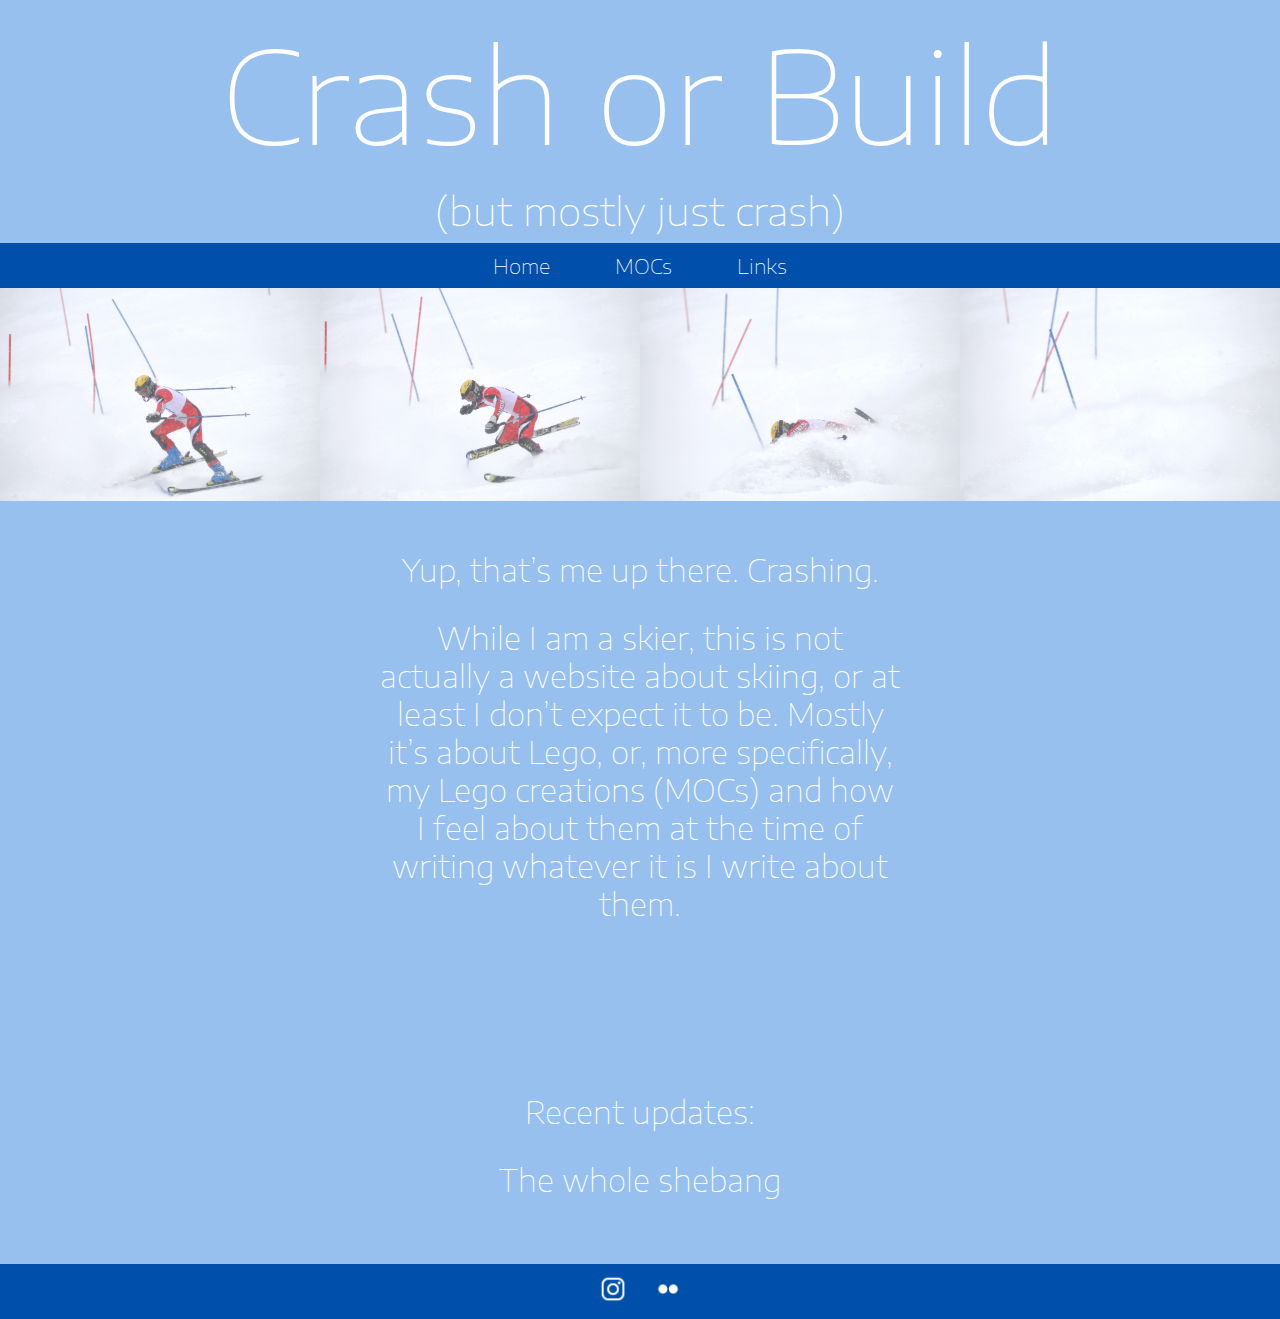
<file: index.html>
<!DOCTYPE html>
<html lang="en">
<head>
    <meta charset="UTF-8">
    <meta name="viewport" content="width=device-width, initial-scale=1.0">
    <title>Crash or Build</title>
    <!--UPDATE_AND_ADD_LINKS_HERE-->
    <link rel="stylesheet" href="main_style.css">
    <link rel="stylesheet" href="text_sheet.css">
    <link rel="preconnect" href="https://fonts.googleapis.com">
    <link rel="preconnect" href="https://fonts.gstatic.com" crossorigin>
    <link href="https://fonts.googleapis.com/css2?family=Encode+Sans+Expanded:wght@100;200;300;400;500;600;700;800;900&family=Quicksand:wght@300..700&&display=swap" rel="stylesheet">   
    <style>


    </style>
</head>

<body>
    <!--Body-Header-->
    <header>
        <h1>Crash or Build</h2>
        <h2>(but mostly just crash)</h2>
    </header>

    <!--Body-Navbar-->
    <nav>
    <!--UPDATE_AND_ADD_LINKS_HERE-->
        <a href="index.html">Home</a>
        <a href="mocs/mocs.html">MOCs</a>
        <a href="links/links.html">Links</a>
    </nav>
    
    

    <div class="container">
        <img src="images/DSC_2870_Crash1 copy.jpg" title="Pesky snow snakes">
        <img src="images/DSC_2871_Crash2 copy.jpg" title="Going...">
        <img src="images/DSC_2872_Crash3 copy.jpg" title="going...">
        <img src="images/DSC_2873_Crash4 copy.jpg" title="gone">
    </div>


    <div class="content">
        <div class="col">
            <div class="block">
                <div class="text_body">
                    <p>Yup, that’s me up there. Crashing.</p>
                    <p>While I am a skier, this is not actually a website about skiing, or at least I don’t expect it to be. Mostly it’s about Lego, or, more specifically, my Lego creations (MOCs) and how I feel about them at the time of writing whatever it is I write about them.</p>
                </div>
            </div>
        </div>
    </div>

    <div class="content">
        <div class="col">
            <div class="block">
                <div class="text_body">
                    <p>Recent updates:</p>
                    <p>The whole shebang</p>
                </div>
            </div>
        </div>
    </div>

    <footer class="site-footer">
      <div class="social_icons">
        <!--UPDATE_FILE_PATHS_HERE-->
        <a href="https://www.instagram.com/crash.or.build/" target="_blank"><img src="images/insta_white.png" alt="Instagram"></a>
        <a href="https://flickr.com/photos/43325118@N03/" target="_blank"><img src="images/flickr_white.png" alt="flickr"></a>
        </div>


    </footer>


</body>
</html>
</file>
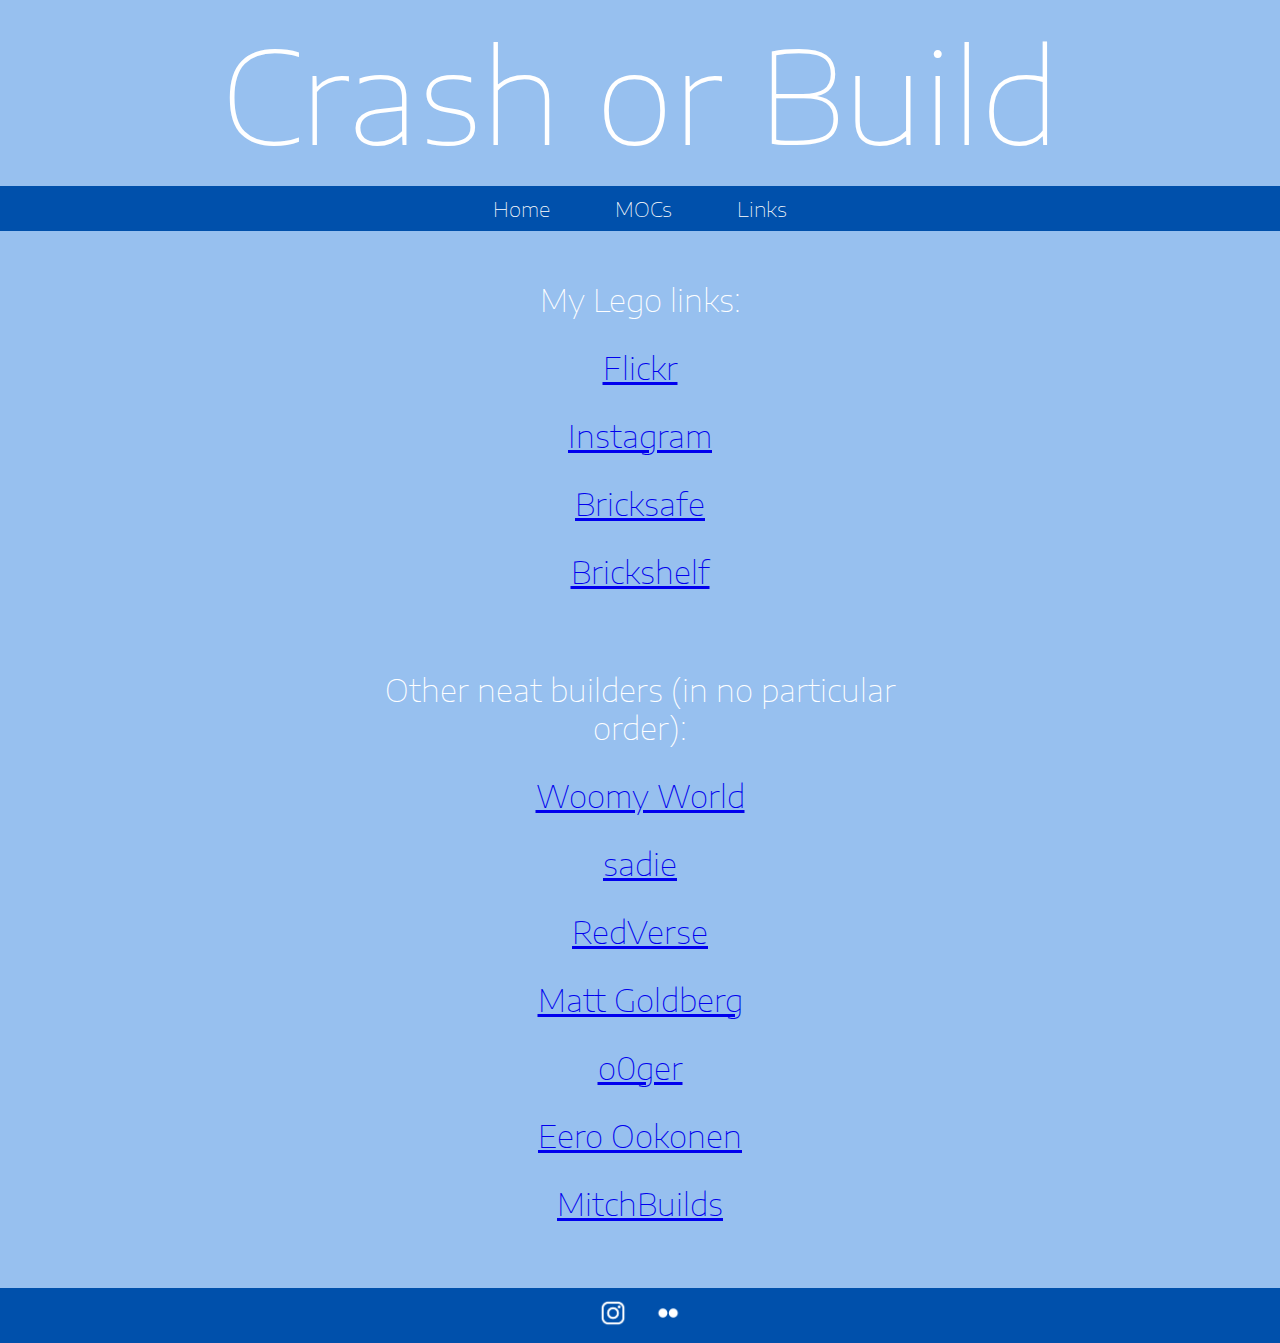
<file: links/links.html>
<!DOCTYPE html>
<html lang="en">
<head>
    <meta charset="UTF-8">
    <meta name="viewport" content="width=device-width, initial-scale=1.0">
    <title>Crash or Build</title>
    <!--UPDATE_AND_ADD_LINKS_HERE-->
    <link rel="stylesheet" href="../main_style.css">
    <link rel="stylesheet" href="../text_sheet.css">
    <link rel="preconnect" href="https://fonts.googleapis.com">
    <link rel="preconnect" href="https://fonts.gstatic.com" crossorigin>
    <link href="https://fonts.googleapis.com/css2?family=Encode+Sans+Expanded:wght@100;200;300;400;500;600;700;800;900&family=Quicksand:wght@300..700&&display=swap" rel="stylesheet">   
    <style>


    </style>
</head>

<body>
    <!--Body-Header-->
    <header>
        <h1>Crash or Build</h1>
    </header>

    <!--Body-Navbar-->
    <nav>
    <!--UPDATE_AND_ADD_LINKS_HERE-->
        <a href="../index.html">Home</a>
        <a href="../mocs/mocs.html">MOCs</a>
        <a href="links.html">Links</a>
    </nav>
    
    <div class="content">
        <div class="col">
            <div class="block">
                <div class="text_body">
                    <p>My Lego links:</p>
                    <p><a href="https://flickr.com/photos/43325118@N03/" target="_blank">Flickr</a></p>
                    <p><a href="https://www.instagram.com/crash.or.build/" target="_blank">Instagram</a></p>
                    <p><a href="https://bricksafe.com/pages/J6Crash/" target="_blank">Bricksafe</a></p>
                    <p><a href="https://brickshelf.com/cgi-bin/gallery.php?f=366558" target="_blank">Brickshelf</a></p>
                </div>
            </div>
            <div class="block">
                <div class="text_body">
                    <p>Other neat builders (in no particular order):</p>
                    <p><a href="https://woomy-world.github.io/index.html" target="_blank">Woomy World</a></p>
                    <p><a href="https://creature.dog/deedot3x3/" target="_blank">sadie</a></p>
                    <p><a href="https://redver.se/" target="_blank">RedVerse</a></p>
                    <p><a href="https://goldbuilds.myportfolio.com/" target="_blank">Matt Goldberg</a></p>
                    <p><a href="https://o0ger.blogspot.com/" target="_blank">o0ger</a></p>
                    <p><a href="https://cyclopicbricks.blogspot.com/" target="_blank">Eero Ookonen</a></p>
                    <p><a href="https://www.mitchbuilds.com/" target="_blank">MitchBuilds</a></p>
                </div>
            </div>
        </div>
    </div>

    <footer class="site-footer">
      <div class="social_icons">
        <!--UPDATE_FILE_PATHS_HERE-->
        <a href="https://www.instagram.com/crash.or.build/" target="_blank"><img src="../images/insta_white.png" title="Instagram"></a>
        <a href="https://flickr.com/photos/43325118@N03/" target="_blank"><img src="../images/flickr_white.png" title="Flickr"></a>
        </div>


    </footer>


</body>
</html>
</file>
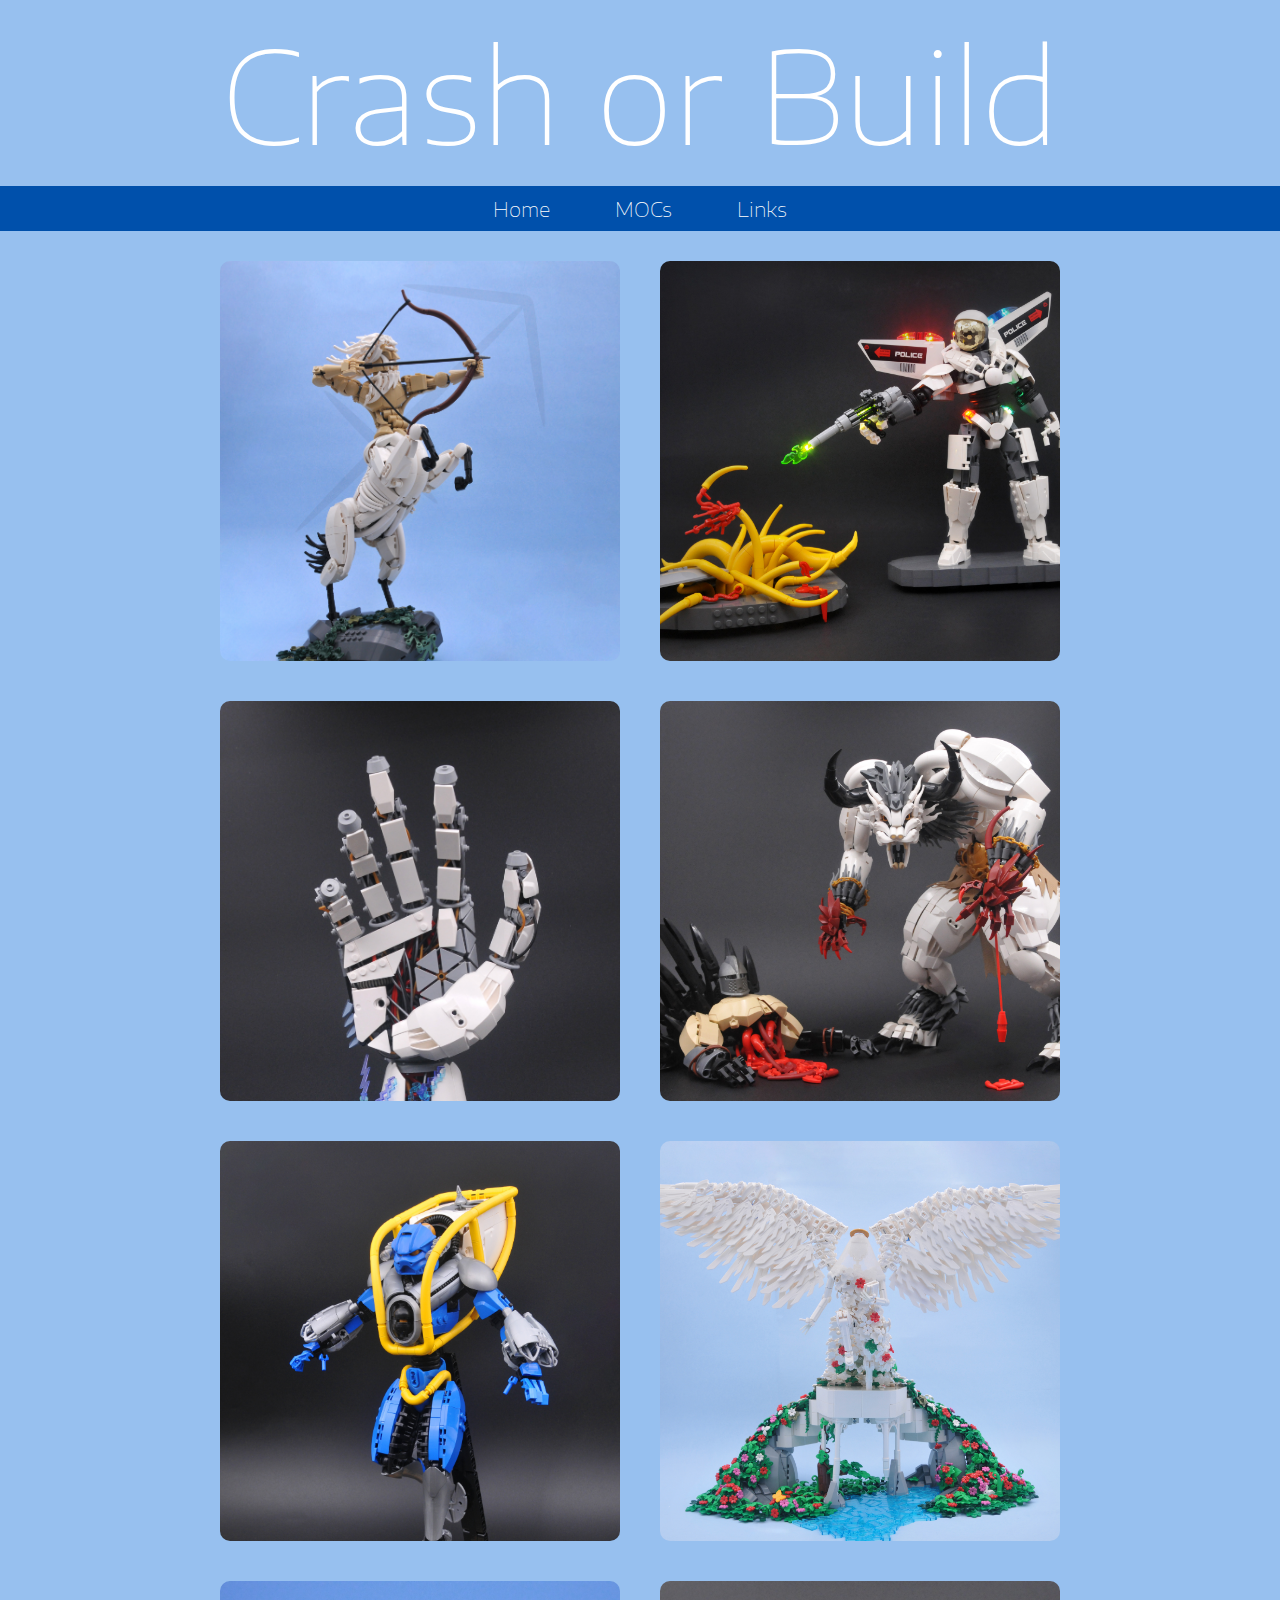
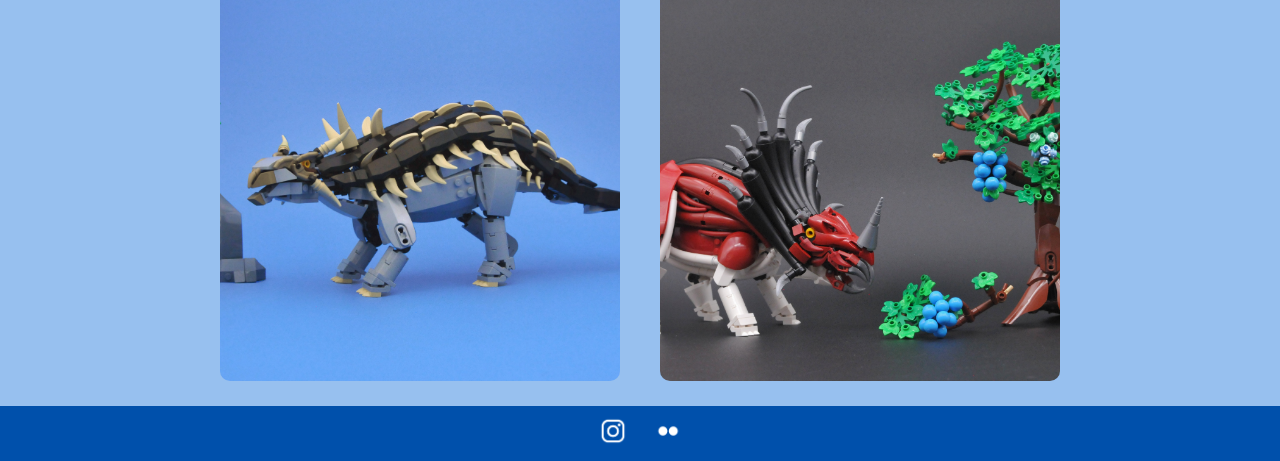
<file: mocs/mocs.html>
<!DOCTYPE html>
<html lang="en">
<head>
    <meta charset="UTF-8">
    <meta name="viewport" content="width=device-width, initial-scale=1.0">
    <title>Crash or Build</title>
    <link rel="stylesheet" href="../main_style.css">
    <link rel="stylesheet" href="mocs_style.css">
    <link rel="preconnect" href="https://fonts.googleapis.com">
    <link rel="preconnect" href="https://fonts.gstatic.com" crossorigin>
    <link href="https://fonts.googleapis.com/css2?family=Encode+Sans+Expanded:wght@100;200;300;400;500;600;700;800;900&family=Quicksand:wght@300..700&&display=swap" rel="stylesheet">   

    <style>


    </style>
</head>

<body>
    <!--Body-Header-->
    <header>
        <h1>Crash or Build</h1>
    </header>
    <!--Body-Navbar-->
    <nav>
        <a href="../index.html">Home</a>
        <a href="mocs.html">MOCs</a>
        <a href="../links/links.html">Links</a>
    </nav>
<!--CONTENT-->
    <div class="content">
        <!--Gallery_Container-->
        <div class="gallery">

        <!-- Box 1 -->
            <div class="box">
                <a href="sagittarius/sagittarius.html">
                    <img src="sagittarius/images/DSC_9896_edit_option8.jpg" alt="#">
                    <div class="text">Sagittarius</div>
                </a>
            </div>

        <!-- Box 2 -->
            <div class="box">
                <a href="space_police/space_police.html">
                    <img src="space_police/images/DSC_0030_edit2.jpg" alt="#">
                    <div class="text">SPACE POLICE</div>
                </a>
            </div>

        <!-- Box 3 -->
            <div class="box">
                <a href="hand/hand.html">
                    <img src="hand/images/DSC_0050_edit.jpg" alt="#">
                    <div class="text">TXN-4</div>
                </a>
            </div>

         <!-- Box 4 -->
            <div class="box">
                <a href="barbaric/barbaric.html">
                    <img src="barbaric/images/DSC_0058_no_stand.jpg" alt="#">
                    <div class="text">Barbaric</div>
                </a>
            </div>   

         <!-- Box 5 -->
            <div class="box">
                <a href="gali_nuva/gali_nuva.html">
                    <img src="gali_nuva/images/DSC_0193 edit.jpg" alt="#">
                    <div class="text">Gali Nuva</div>
                </a>
            </div>  

         <!-- Box 6 -->
            <div class="box">
                <a href="mothers_day/mothers_day.html">
                    <img src="mothers_day/images/DSC_9961_edit.JPG" alt="#">
                    <div class="text">Mother's Day</div>
                </a>
            </div>

        <!-- Box 7 -->
        <div class="box">
            <a href="ankylosaurus/ankylosaurus.html">
                <img src="ankylosaurus/images/DSC_0158_edit3.jpg" alt="#">
                <div class="text">Ankylosaurus magniventris</div>
            </a>
        </div>

        <!-- Box 8 -->
        <div class="box">
            <a href="styracasaurus/styracasaurus.html">
                <img src="styracasaurus/images/DSC_0095~2.JPG" alt="#">
                <div class="text">A Conveniently Broken Branch</div>
            </a>
        </div>
     </div>
    <!-- END GALLERY -->
   
</div>
<!-- END CONTENT -->

    

    

    <footer class="site-footer">
      <div class="social_icons">
        <!--UPDATE_FILE_PATHS_HERE-->
        <a href="https://www.instagram.com/crash.or.build/" target="_blank"><img src="../images/insta_white.png" title="Instagram"></a>
        <a href="https://flickr.com/photos/43325118@N03/" target="_blank"><img src="../images/flickr_white.png" title="Flickr"></a>
        </div>
    </footer>

</body>

</html>
</file>
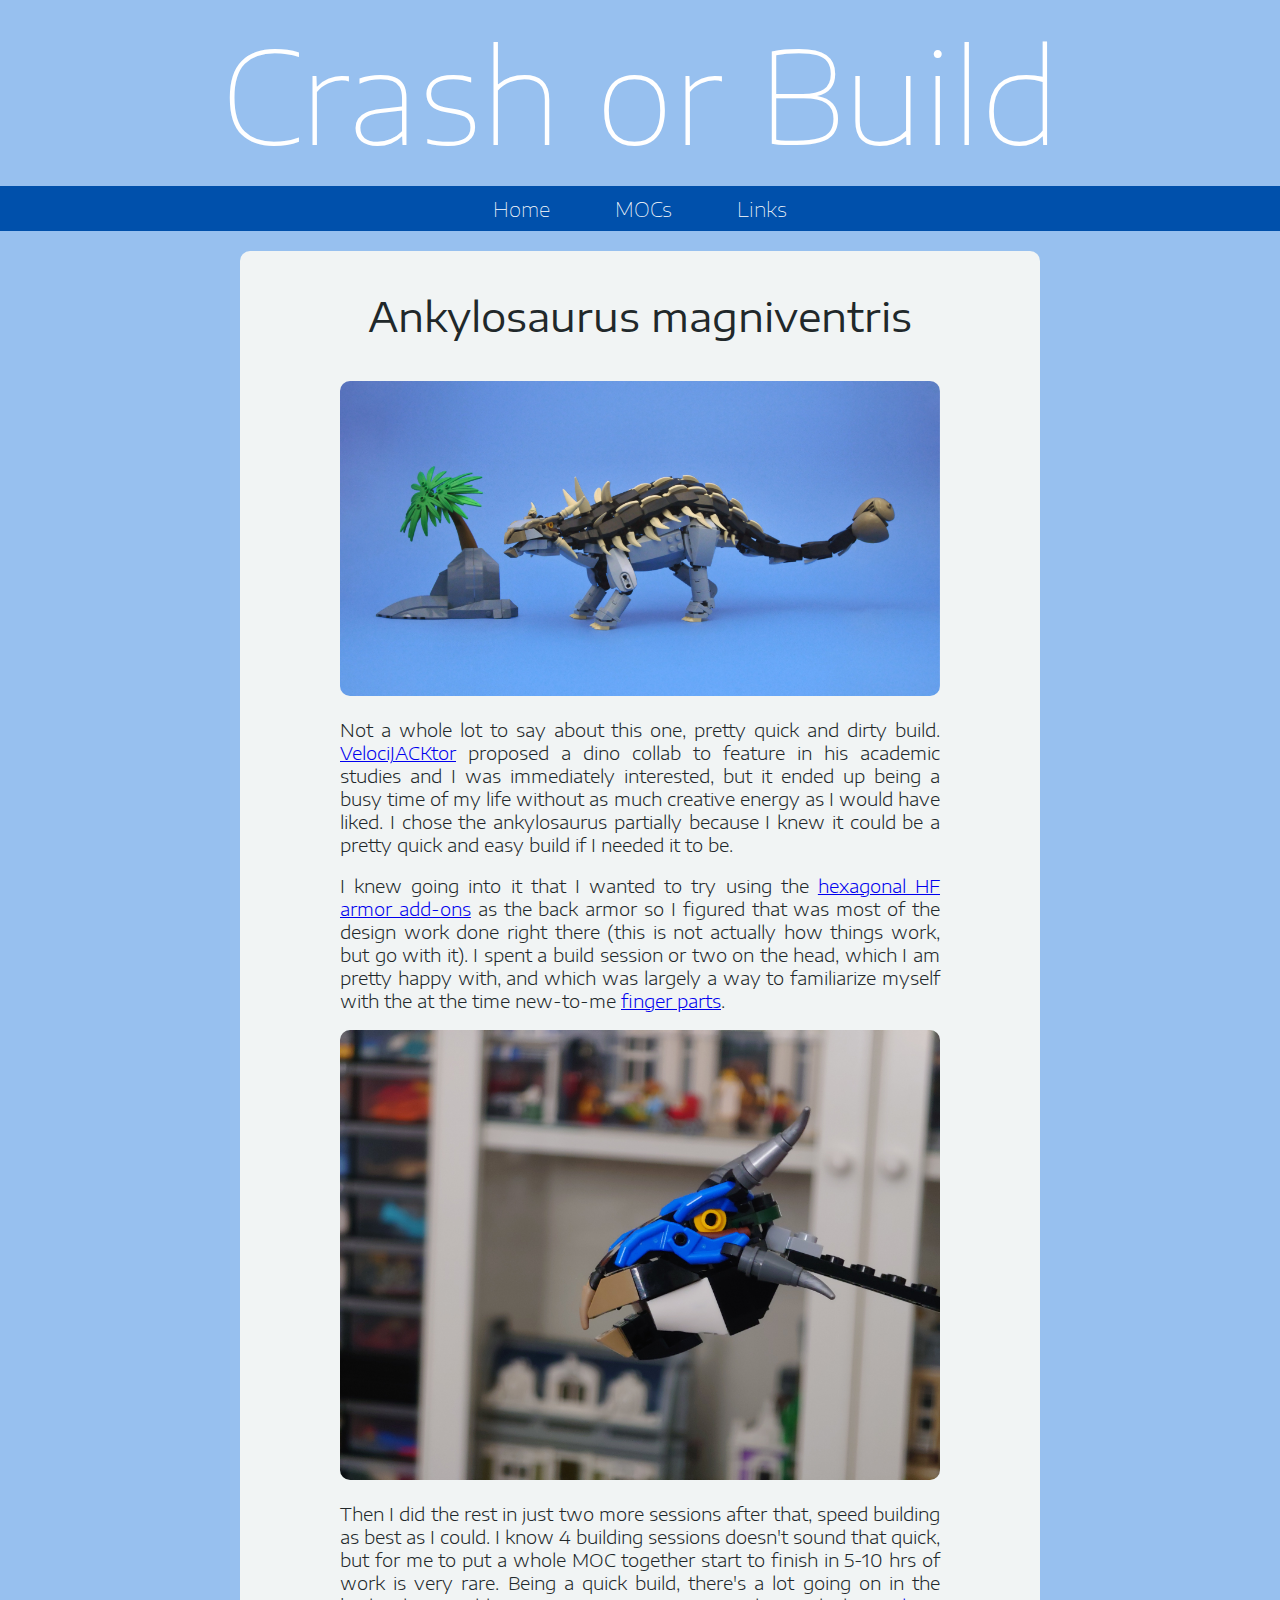
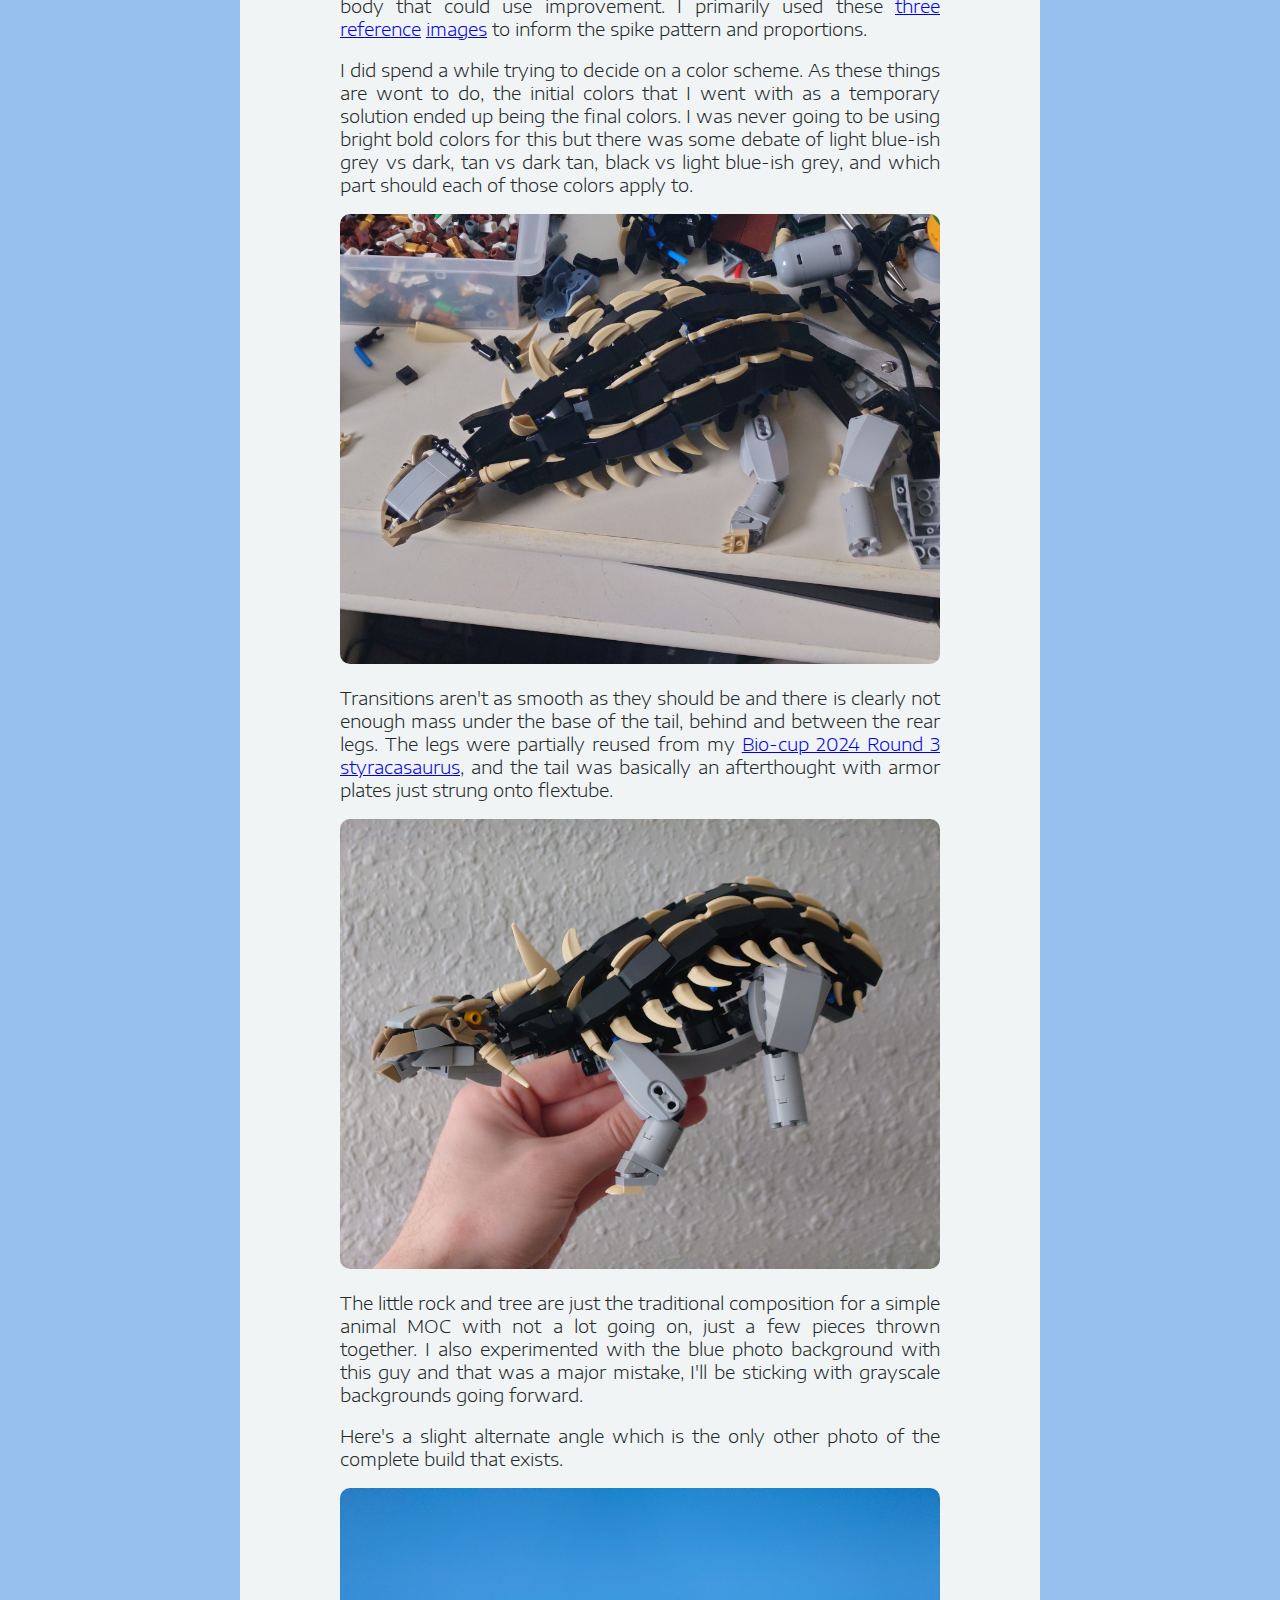
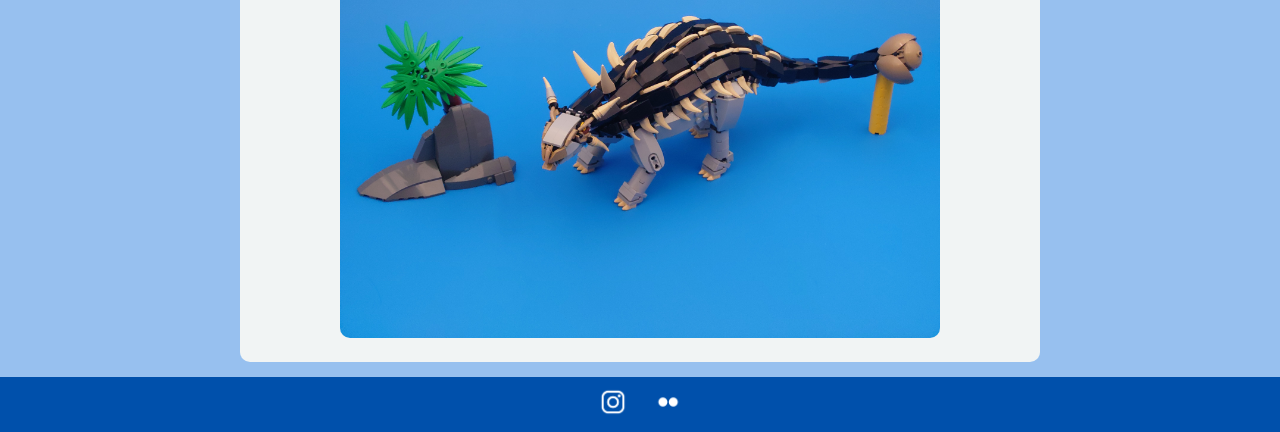
<file: mocs/ankylosaurus/ankylosaurus.html>
<!--ARTICLE-->
<!--[TITLE]-->
<!DOCTYPE html>
<html lang="en">
<head>
    <meta charset="UTF-8">
    <meta name="viewport" content="width=device-width, initial-scale=1.0">
    <title>Crash or Build</title>
    <!--UPDATE_AND_ADD_LINKS_HERE-->
    <link rel="stylesheet" href="../../main_style.css">
    <link rel="stylesheet" href="../text_sheet_article.css">
    <link rel="preconnect" href="https://fonts.googleapis.com">
    <link rel="preconnect" href="https://fonts.gstatic.com" crossorigin>
    <link href="https://fonts.googleapis.com/css2?family=Encode+Sans+Expanded:wght@100;200;300;400;500;600;700;800;900&family=Quicksand:wght@300..700&&display=swap" rel="stylesheet">   
   
    <style>


    </style>
</head>

<body>
    <!--Body-Header-->
    <header>
        <h1>Crash or Build</h1>
    </header>

    <!--Body-Navbar-->
    <nav>
    <!--UPDATE_AND_ADD_LINKS_HERE-->
        <a href="../../index.html">Home</a>
        <a href="../../mocs/mocs.html">MOCs</a>
        <a href="../../links/links.html">Links</a>
    </nav>
    
    <div class="content">
        <div class="col">
            <div class="block">
                <div class="text_title">
                    <!--TITLE HERE-->
                    <p> <b>Ankylosaurus magniventris</b> </p>
                </div>
                <a href="images/DSC_0158_edit3.jpg">
                    <img src="images/DSC_0158_edit3.jpg" alt="picture">
                </a>

                <!--START WRITING STUFF HERE-->
                <div class="text_body">
                    <p>Not a whole lot to say about this one, pretty quick and dirty build. <a href="https://www.flickr.com/photos/181953577@N04/" target="_blank">VelociJACKtor</a> proposed a dino collab to feature in his academic studies and I was immediately interested, but it ended up being a busy time of my life without as much creative energy as I would have liked. I chose the ankylosaurus partially because I knew it could be a pretty quick and easy build if I needed it to be.</p>

                    <p>I knew going into it that I wanted to try using the <a href="https://www.bricklink.com/v2/catalog/catalogitem.page?P=28220#T=C" target="_blank">hexagonal HF armor add-ons</a> as the back armor so I figured that was most of the design work done right there (this is not actually how things work, but go with it). I spent a build session or two on the head, which I am pretty happy with, and which was largely a way to familiarize myself with the at the time new-to-me <a href="https://www.bricklink.com/v2/catalog/catalogitem.page?P=3171#T=C" target="_blank">finger parts</a>.</p>
                </div>
                <img src="images/20250125_224426.JPG" alt="wip1">
                <div class="text_body">         
                    <p>Then I did the rest in just two more sessions after that, speed building as best as I could. I know 4 building sessions doesn't sound that quick, but for me to put a whole MOC together start to finish in 5-10 hrs of work is very rare. Being a quick build, there's a lot going on in the body that could use improvement. I primarily used these <a href="images/Ankylosaurus-magniventris-1600x909-1-1200x682.jpeg" target="_blank">three</a> <a href="images/ankylosaurus-magniventris-ankylosauridae-cretaceous-illustration-F02E5G.jpg" target="_blank">reference</a> <a href="images/GettyImages-73686338-58db448c5f9b58468328b48b.jpg" target="_blank">images</a> to inform the spike pattern and proportions.</p> 
                
                    <p>I did spend a while trying to decide on a color scheme. As these things are wont to do, the initial colors that I went with as a temporary solution ended up being the final colors. I was never going to be using bright bold colors for this but there was some debate of light blue-ish grey vs dark, tan vs dark tan, black vs light blue-ish grey, and which part should each of those colors apply to.</p>
                </div>
                <img src="images/20250419_153915.JPG" alt="wip2">
                <div class="text_body">   
                    <p>Transitions aren't as smooth as they should be and there is clearly not enough mass under the base of the tail, behind and between the rear legs. The legs were partially reused from my <a href="../styracosaurus/images/DSC_0095~2.JPG" target="_blank">Bio-cup 2024 Round 3 styracasaurus</a>, and the tail was basically an afterthought with armor plates just strung onto flextube.</p>
                </div>
                <img src="images/20250419_234708.JPG" alt="wip3">
                <div class="text_body">
                    <p>The little rock and tree are just the traditional composition for a simple animal MOC with not a lot going on, just a few pieces thrown together. I also experimented with the blue photo background with this guy and that was a major mistake, I'll be sticking with grayscale backgrounds going forward.</p>
                    <p>Here's a slight alternate angle which is the only other photo of the complete build that exists.</p>

                </div>
                <img src="images/20250421_003717.JPG" alt="wip4">
                
            </div>
        </div>

    <footer class="site-footer">
      <div class="social_icons">
        <!--UPDATE_FILE_PATHS_HERE-->
        <a href="https://www.instagram.com/crash.or.build/" target="_blank"><img src="../../images/insta_white.png" alt="Instagram"></a>
        <a href="https://flickr.com/photos/43325118@N03/" target="_blank"><img src="../../images/flickr_white.png" alt="flickr"></a>
        </div>


    </footer>


</body>
</html>
</file>
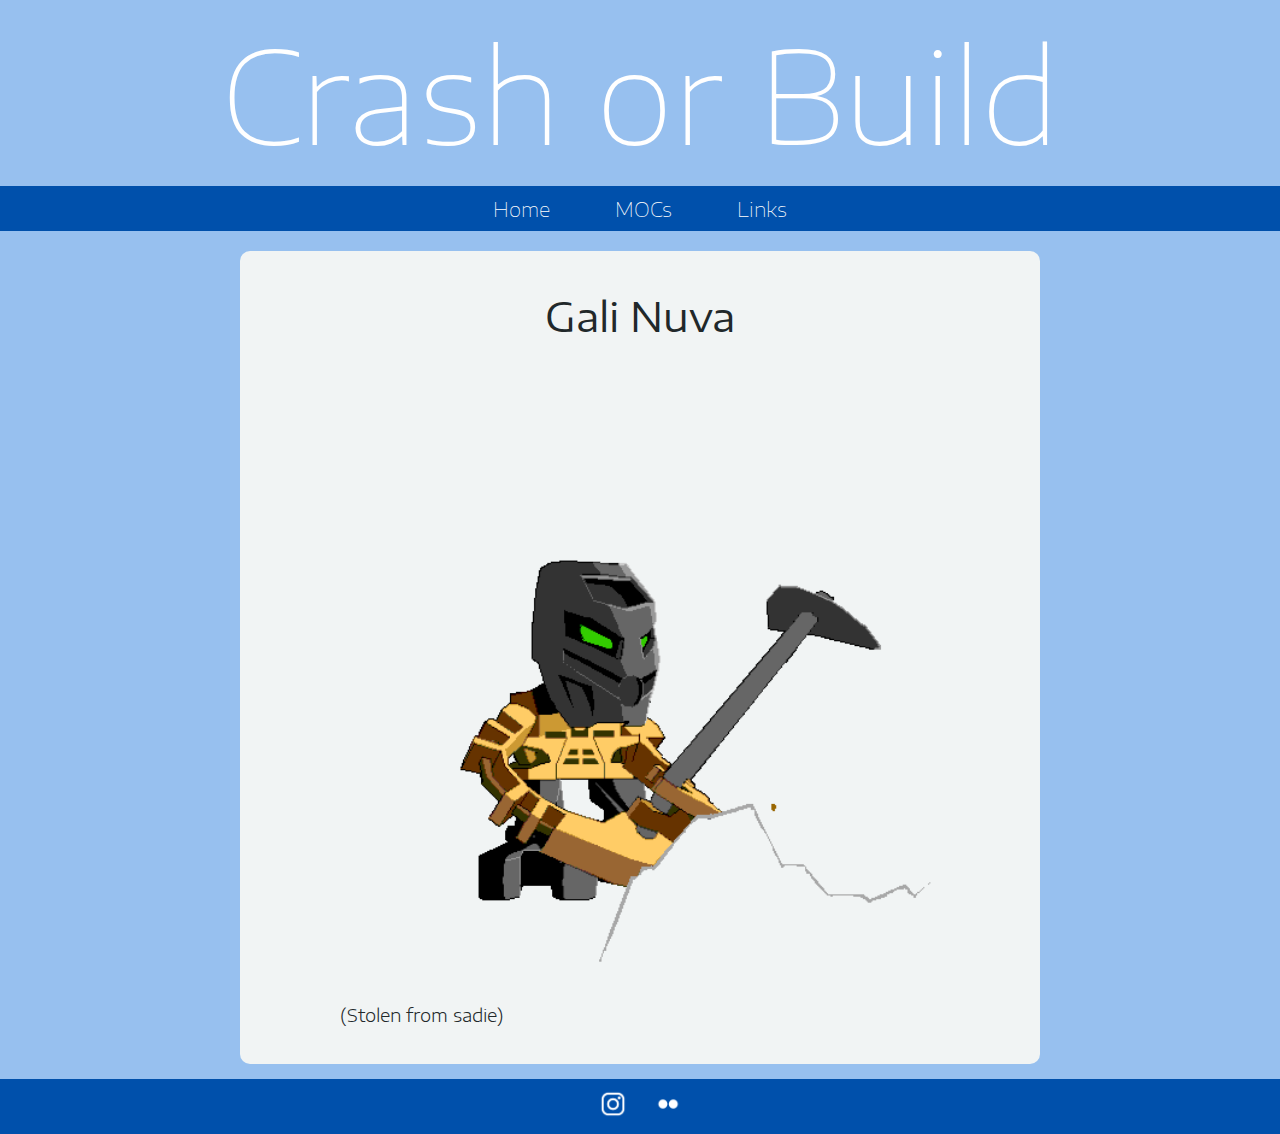
<file: mocs/gali_nuva/gali_nuva.html>
<!--ARTICLE-->
<!--[TITLE]-->
<!DOCTYPE html>
<html lang="en">
<head>
    <meta charset="UTF-8">
    <meta name="viewport" content="width=device-width, initial-scale=1.0">
    <title>Crash or Build</title>
    <!--UPDATE_AND_ADD_LINKS_HERE-->
    <link rel="stylesheet" href="../../main_style.css">
    <link rel="stylesheet" href="../text_sheet_article.css">
    <link rel="preconnect" href="https://fonts.googleapis.com">
    <link rel="preconnect" href="https://fonts.gstatic.com" crossorigin>
    <link href="https://fonts.googleapis.com/css2?family=Encode+Sans+Expanded:wght@100;200;300;400;500;600;700;800;900&family=Quicksand:wght@300..700&&display=swap" rel="stylesheet">   
   
    <style>


    </style>
</head>

<body>
    <!--Body-Header-->
    <header>
        <h1>Crash or Build</h1>
    </header>

    <!--Body-Navbar-->
    <nav>
    <!--UPDATE_AND_ADD_LINKS_HERE-->
        <a href="../../index.html">Home</a>
        <a href="../../mocs/mocs.html">MOCs</a>
        <a href="../../links/links.html">Links</a>
    </nav>
    
    <div class="content">
        <div class="col">
            <div class="block">
                <div class="text_title">
                    <!--TITLE HERE-->
                    <p> <b>Gali Nuva</b> </p>
                </div>
                <img src="../../images/taipu.gif" alt="picture">
                </a>
                <!--START WRITING STUFF HERE-->
                <div class="text_body">
                    
                    <p>(Stolen from sadie)</p>
                </div>
            </div>
    </div>

    <footer class="site-footer">
      <div class="social_icons">
        <!--UPDATE_FILE_PATHS_HERE-->
        <a href="https://www.instagram.com/crash.or.build/" target="_blank"><img src="../../images/insta_white.png" alt="Instagram"></a>
        <a href="https://flickr.com/photos/43325118@N03/" target="_blank"><img src="../../images/flickr_white.png" alt="flickr"></a>
        </div>


    </footer>


</body>
</html>
</file>
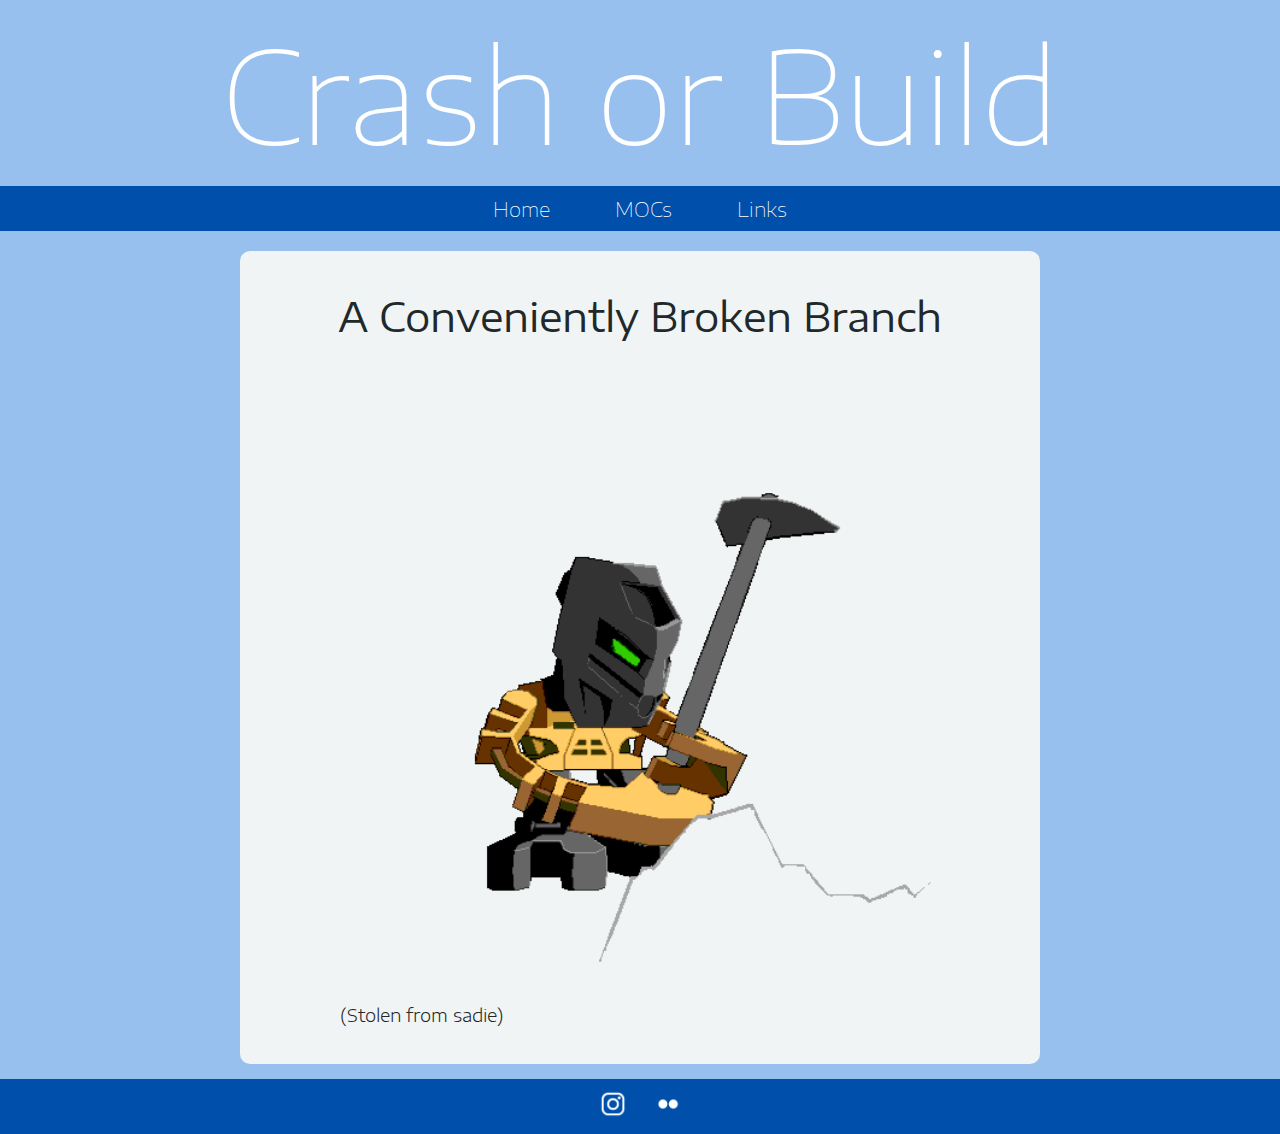
<file: mocs/styracasaurus/styracasaurus.html>
<!--ARTICLE-->
<!--[TITLE]-->
<!DOCTYPE html>
<html lang="en">
<head>
    <meta charset="UTF-8">
    <meta name="viewport" content="width=device-width, initial-scale=1.0">
    <title>Crash or Build</title>
    <!--UPDATE_AND_ADD_LINKS_HERE-->
    <link rel="stylesheet" href="../../main_style.css">
    <link rel="stylesheet" href="../text_sheet_article.css">
    <link rel="preconnect" href="https://fonts.googleapis.com">
    <link rel="preconnect" href="https://fonts.gstatic.com" crossorigin>
    <link href="https://fonts.googleapis.com/css2?family=Encode+Sans+Expanded:wght@100;200;300;400;500;600;700;800;900&family=Quicksand:wght@300..700&&display=swap" rel="stylesheet">   
   
    <style>


    </style>
</head>

<body>
    <!--Body-Header-->
    <header>
        <h1>Crash or Build</h1>
    </header>

    <!--Body-Navbar-->
    <nav>
    <!--UPDATE_AND_ADD_LINKS_HERE-->
        <a href="../../index.html">Home</a>
        <a href="../../mocs/mocs.html">MOCs</a>
        <a href="../../links/links.html">Links</a>
    </nav>
    
    <div class="content">
        <div class="col">
            <div class="block">
                <div class="text_title">
                    <!--TITLE HERE-->
                    <p> <b>A Conveniently Broken Branch</b> </p>
                </div>
                <img src="../../images/taipu.gif" alt="picture">
                </a>
                <!--START WRITING STUFF HERE-->
                <div class="text_body">
                    
                    <p>(Stolen from sadie)</p>
                </div>
            </div>
    </div>

    <footer class="site-footer">
      <div class="social_icons">
        <!--UPDATE_FILE_PATHS_HERE-->
        <a href="https://www.instagram.com/crash.or.build/" target="_blank"><img src="../../images/insta_white.png" alt="Instagram"></a>
        <a href="https://flickr.com/photos/43325118@N03/" target="_blank"><img src="../../images/flickr_white.png" alt="flickr"></a>
        </div>


    </footer>


</body>
</html>
</file>
<file: main_style.css>
/*Style_Sheet_Main*/
/*This style sheet includes the body, header, navbar, and footer (WIP)*/
        /*Style-Body*/

        body {
            font-family: "Encode Sans Expanded", sans-serif;
            font-weight: 100;
            font-style: normal;
            margin: 0;
            padding: 0;
            box-sizing: border-box;
            background-color: #97c0ef;
            background-size: cover;
            background-position:center;
            position:absolute;

            overflow-x:hidden;
            overflow-y:scroll;
            width:100%;

            display:flex;
            flex-direction: column;
            min-height:100vh;
        }

        /* Content Style */
            .content {
                position: relative;
                color: white;
                text-align: center;
                padding: 10px;
                flex:1;
                z-index:2;
            }

        /*Style-Header*/
        h1 {
            background-color: #97c0ef;
            font-size: 10vw;
            font-weight: 100;
            color: white; /*Text Color*/
            text-align: center;
            padding: 0;
            margin-block: 0.1em;

            z-index: 2;
        }

        h2 {
            background-color: #97c0ef;
            font-size: 3vw;
            font-weight: 100;
            color: white; /*Text Color*/
            text-align: center;
            padding: 0;
            margin-block: 0.25em;

            z-index: 2;
        }
        /*Style-Navbar*/
        nav {
            text-align: center;
            background-color: #0050ab;
            font-size:20px;
            padding: 10px 0;

            z-index: 2;
        }
            /*Navbar Hover Settings*/
            nav a {
                color: #fff;
                text-decoration: none;
                padding: 10px 20px;
                margin: 0 10px;
            }
                nav a:hover {
                    background-color: #4089db;
                }

        .container {
            display: flex;
            flex-flow: row wrap;
            justify-content: center;
            padding: 0;
            margin: 0;
            list-style: none;
        }
        .container img {
            max-width: 25%;
            min-width: 300px;
            height: auto;
            /* Maintain aspect ratio */
            flex: 1 1 auto;
            /* Allow images to grow and shrink */
            object-fit: cover;
        }


        /* Style-Footer */
        footer {
            position: fixed;
            bottom: 0;
            left: 0;
            width: 100%;
            height:35px;
            background-color: #0050ab;
            color: white;
            font-size:20px;
            text-align: center;
            padding:10px 0;
            z-index: 2;
        }
            .site-footer { 
        position: absolute; 
        bottom: 0; 
        left: 0; 
        z-index: 2;
        }
        .social_icons {
        margin-top: 0px; /* Adjust the margin as needed */
        }

        .social_icons a {
            margin: 0 10px;
        }

        .social_icons img {
            width: 30px; /* Adjust the width as needed */
            height: 30px; /* Adjust the height as needed */
        }
</file>
<file: text_sheet.css>
/*Style_Sheet_Text*/

.col{
	display:grid;
	grid-template-columns: auto;
	gap:0px;
	margin:0;
	padding-top: 20px;
	padding-bottom: 50px;
	justify-content: center;
	align-items:center;
	z-index:3;
}

.block{
	position:relative;
	width:50vw;
	height:100%;
	border-radius:10px;
	margin-bottom:20px;
	overflow:hidden;
	z-index:3;
	opacity:1;
	
}

.text_title{
	font-size:40px;
	color:#fff;
	text-align:center;

}
.text_subtitle{
	font-size:30px;
	color:#fff;

}
.text_body{
	font-size:30px;
	color:#fff;
	text-align: center;

	margin-left:60px;
	margin-right:60px;
}

/* Media Query for Smaller Screens */
  @media (max-width: 1100px) {
            .block {
                width: 90vw;
                height:100%;
            }
            .text_body{
            	margin-left:30px;
            	margin-right:30px;
            	text-align: center;
            }
            .container img {
            flex: 1 1 100%;
            }
        }
</file>
<file: mocs/mocs_style.css>
/*Style_Sheet_Mocs_Gallery*/
/*This is the style sheet for each year's moc gallery.*/


        /* Container for Image Gallery */
        .gallery {
            display: flex;
         	 /* display:grid; */
            grid-template-columns:auto auto;
            gap:0px;
            flex-wrap: wrap;
            justify-content: center;
            margin:0px;
            padding-bottom:50px;
        }

        /* Style for Each Image Box */
        .box {
            position:relative;
            width: 400px;
            display: flex;
            flex-flow: row wrap;
            justify-content: space-evenly;
            height: 400px;
            margin: 20px;
            overflow: hidden;
            border-radius: 10px;
            flex-shrink:0;
            cursor: pointer;
            transition: transform 0.3s ease-in-out;
        }

        /* Style-Image-Text---BOX_TEXT_SETTINGS_HOVER*/
        .text {
            position: absolute;
            top:50%;
            left:50%;
            transform: translate(-50%, -50%);
            width: 100%;
            height:100%;
/*            top:0;
            left:0;
            right:0;
            bottom:0;*/
            padding:60px;
            font-size:45px;
            text-align: center;
            box-sizing:border-box;
            opacity: 0;
            background-color: rgba(0, 0, 0, 0.7);
            color: #f6f7f7;
            transition: opacity 0.3s ease-in-out;
        }
            /* Hover Effect on Image */
            .box:hover .text {
                opacity:1;
            }

        /* Center the Image */
        .box img{
            width: 100%;
            height: 100%;
            object-fit: cover;
            object-position: center center;

        }

        /*BACK_BUTTON*/

            /*position*/
            .back_button {
/*                margin-top:0px;
                padding-bottom:100px;*/
                margin: 0 auto;
                padding-bottom:100px;
                display:flex;
                justify-content:center;
                align-items: center;
                position:relative;

            }

            .back_button a{
                margin: 0 10 px;

                position:relative;
                display:inline-block;
                text-decoration:none;
                color:inherit;
            }

            .back_button img{
                /*img box dim*/
                width:80px;
                height:55px;
                /*button border*/
                border-radius:15px;
                border: 5px solid #1c1c1c;
            }

            .back_button_text{
                position: absolute;
                bottom:0px;
                top:50%;
                left:50%;
                transform:translate(-50%,-50%);
                color:#ffffff;
                font-size: 25px;
                opacity:0;
                transition: opacity 0.3s ease-in-out;
            }

            .back_button a:hover .back_button_text{

                opacity:1; 
                color:#ffffff;
            }

            .hover_overlay{
                position:absolute;
                top:0;
                left:0;
                right:0;
                bottom:0;
                width:90px;
                height:60px;
                border-radius:15px;
                background-color: rgba(0,0,0,0.3);
                opacity:0;
                transition: opacity 0.3s ease-in-out;
            }

            .back_button a:hover .hover_overlay{
                opacity:.8;
            }





        /* Responsive Styling for various devices */
        /* @media (max-width: 1100px) {
            .box {
                width: 250px;
                height:250px;
                margin:10px;
            }
            .text {
            padding:40px;
            font-size:30px;
            text-align: center;
            }
            .back_button {
                width: auto;
                height:auto;
                margin:0;
            }
        } */

        /* Responsive Styling for various devices 2*/
        /* @media (max-width: 600px) {
            .box {
                width: 120px;
                height:120px;
                margin:10px;
            }
            .text {
            padding:15px;
            font-size:15px;
            text-align: center;
            }
            .back_button {
                width: auto;
                height:auto;
                margin:0;


            }
        } */
</file>
<file: mocs/text_sheet_article.css>
/*Style_Sheet_For_Article*/

/* Container for Image Gallery */
        .gallery {
            display: flex;
         	 /* display:grid; */
            grid-template-columns:auto auto;
            gap:0px;
            flex-wrap: wrap;
            justify-content: center;
            margin:0px;
            padding-bottom:0px;
        }

        /* Style for Each Image Box */
        .box {
            position:relative;
            width: 180px;
            display: flex;
            flex-flow: row wrap;
            justify-content: space-evenly;
            height: 180px;
            margin-top: 20px;
            margin-right: 15px;
            margin-left: 15px;
            overflow: hidden;
            border-radius: 10px;
            flex-shrink:0;
            cursor: pointer;
            transition: transform 0.3s ease-in-out;
        }

        /* Center the Image */
        .box img{
            width: 100%;
            height: 100%;
            object-fit: cover;
            object-position: center center;

        }
        .box2 {
            position:relative;
            width: 180px;
            display: flex;
            flex-flow: row wrap;
            justify-content: space-evenly;
            height: 180px;
            margin-top: 20px;
            margin-right: 15px;
            margin-left: 15px;
            overflow: hidden;
            border-radius: 10px;
            flex-shrink:0;
            cursor: pointer;
            transition: transform 0.3s ease-in-out;
        }

        /* Center the Image */
        .box2 img{
            width: 100%;
            height: 100%;
            object-fit:cover;
            object-position: center center;
        }

.col{
	display:grid;
	grid-template-columns: auto;
	gap:0px;
	margin:0;
	padding-top: 20px;
	padding-bottom: 50px;
	justify-content: center;
	align-items:center;
	z-index:3;
}

.block{
	position:relative;
	width:800px;
	height:100%;
    font-weight: 300;
	border-radius:10px;
	margin-bottom:20px;
	overflow:hidden;
	background-color:#f1f4f4;
	z-index:3;
	opacity:1;
	
}
img{
	width:600px;
	height:auto;
    border-radius: 10px;
	padding:0;
}
.img2{
	width:290px;
	height:auto;
    border-radius: 10px;
    margin: 5px;
	padding:0;

}

.text_title{
	font-size:40px;
	color:#21282a;
	text-align:center;
	padding:0;

}
.text_subtitle{
	font-size:30px;
	color:#21282a;

}
.text_body{
	font-size:18px;
	color:#21282a;
	text-align: justify;

	margin-left:100px;
	margin-right:100px;
}

        /*BACK_BUTTON*/

            /*position*/
            .back_button {
/*                margin-top:0px;
                padding-bottom:100px;*/
                margin: 0 auto;
                padding-bottom:100px;
                display:flex;
                justify-content:center;
                align-items: center;
                position:relative;

            }

            .back_button a{
                margin: 0 10 px;

                position:relative;
                display:inline-block;
                text-decoration:none;
                color:inherit;
            }

            .back_button img{
                /*img box dim*/
                width:80px;
                height:55px;
                /*button border*/
                border-radius:15px;
                border: 5px solid #1c1c1c;
            }

            .back_button_text{
                position: absolute;
                bottom:0px;
                top:50%;
                left:50%;
                transform:translate(-50%,-50%);
                color:#ffffff;
                font-size: 25px;
                opacity:0;
                transition: opacity 0.3s ease-in-out;
            }

            .back_button a:hover .back_button_text{

                opacity:1; 
                color:#ffffff;
            }

            .hover_overlay{
                position:absolute;
                top:0;
                left:0;
                right:0;
                bottom:0;
                width:90px;
                height:60px;
                border-radius:15px;
                background-color: rgba(0,0,0,0.3);
                opacity:0;
                transition: opacity 0.3s ease-in-out;
            }

            .back_button a:hover .hover_overlay{
                opacity:.8;
            }

/* Media Query for Smaller Screens */
  @media (max-width: 768px) {
            .block {
                width: 400px; /* width on mobile */
                height:100%;
            }
            .box{
                width: 80px;
                height: 80px;
                margin-top: 5px;
                margin-right: 3px;
                margin-left: 3px;
            }
            .text_title{
            	font-size:30px;
            }
            .text_body{
            	font-size:15px;
            	margin-left:30px;
            	margin-right:30px;
            	text-align: left
            }
            
            img{
            	width:340px;
            	height:auto;
            }
            .img2{
                width:340px;
            	height:auto;
            }
            .back_button {
                width: auto;
                height:auto;
                margin:0;


            }
}
</file>
